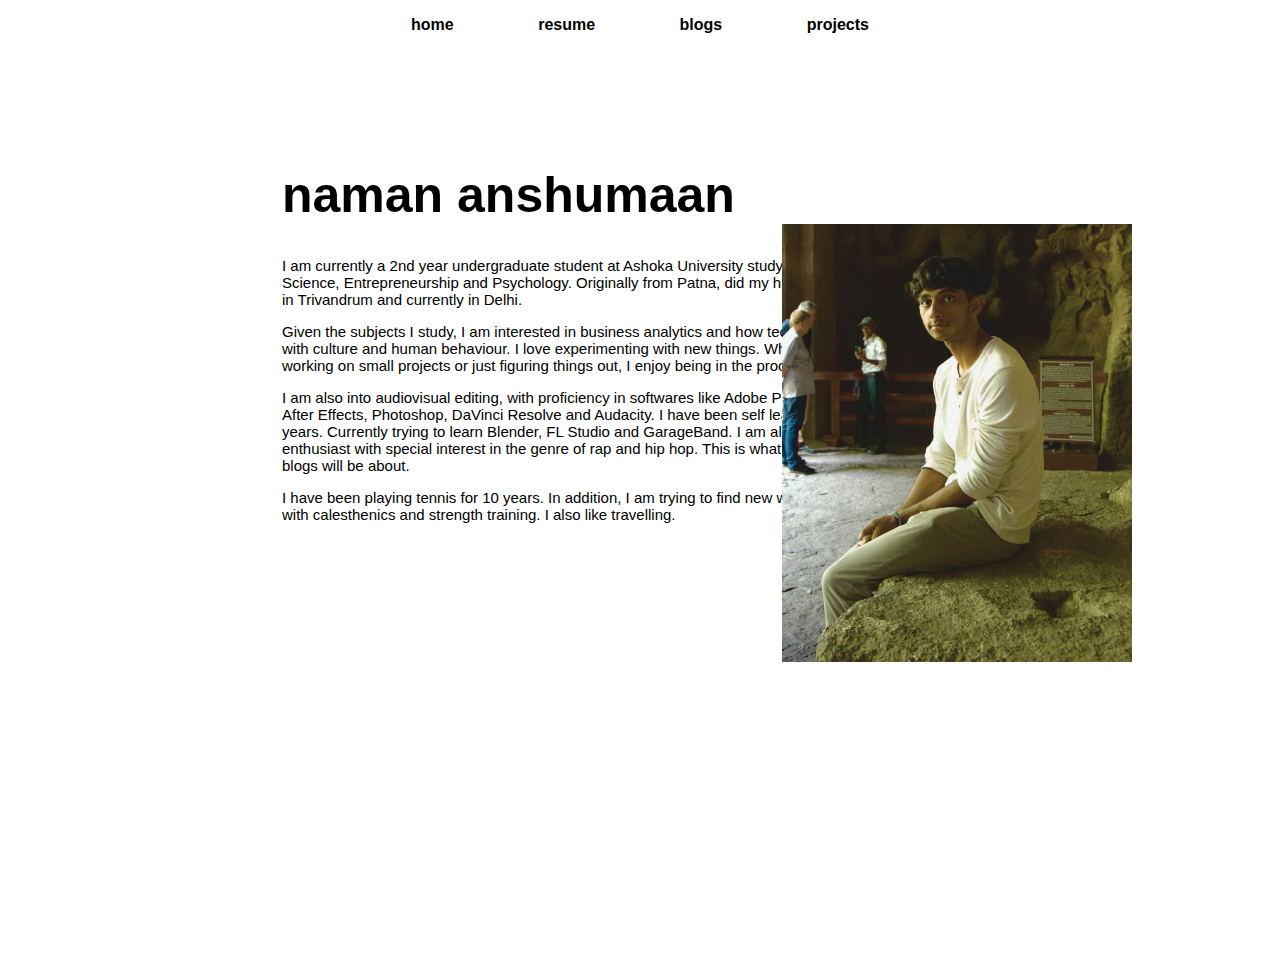
<file: index.html>
<!DOCTYPE html>
<html lang="en">
<head>
    <meta charset="UTF-8">
    <meta name="viewport" content="width=device-width, initial-scale=1.0">
    <title>Home</title>
    <link rel="stylesheet" href="style.css">
</head>
<body>
    <nav>
        <a href="index.html">home</a>
        <a href="resume.html">resume</a>
        <a href="blogs.html">blogs</a>
        <a href="projects.html">projects</a>
    </nav>
    <main>
         <div class="text-block">
            <h1>naman anshumaan</h1>
            <p>
                I am currently a 2nd year undergraduate student at Ashoka University studying Computer<br>
                Science, Entrepreneurship and Psychology. Originally from Patna, did my high schooling<br>
                in Trivandrum and currently in Delhi.<br>
            </p>

            <p>
                Given the subjects I study, I am interested in business analytics and how technology intersects<br>
                with culture and human behaviour. I love experimenting with new things. Whether it's writing blogs,<br>
                working on small projects or just figuring things out, I enjoy being in the process of learning.<br>
            </p>

            <p>
                I am also into audiovisual editing, with proficiency in softwares like Adobe Premiere Pro,<br>
                After Effects, Photoshop, DaVinci Resolve and Audacity. I have been self learning it for 7+<br>
                years. Currently trying to learn Blender, FL Studio and GarageBand. I am also a music<br>
                enthusiast with special interest in the genre of rap and hip hop. This is what most of my<br>
                blogs will be about.<br>
            </p>

            <p>
                I have been playing tennis for 10 years. In addition, I am trying to find new ways to move<br>
                with calesthenics and strength training. I also like travelling.
            </p>

        </div>
        <img src="assets/my-photo.jpg" alt="Your Photo" class="profile-photo">
    </main>
</body>
</html>
</file>
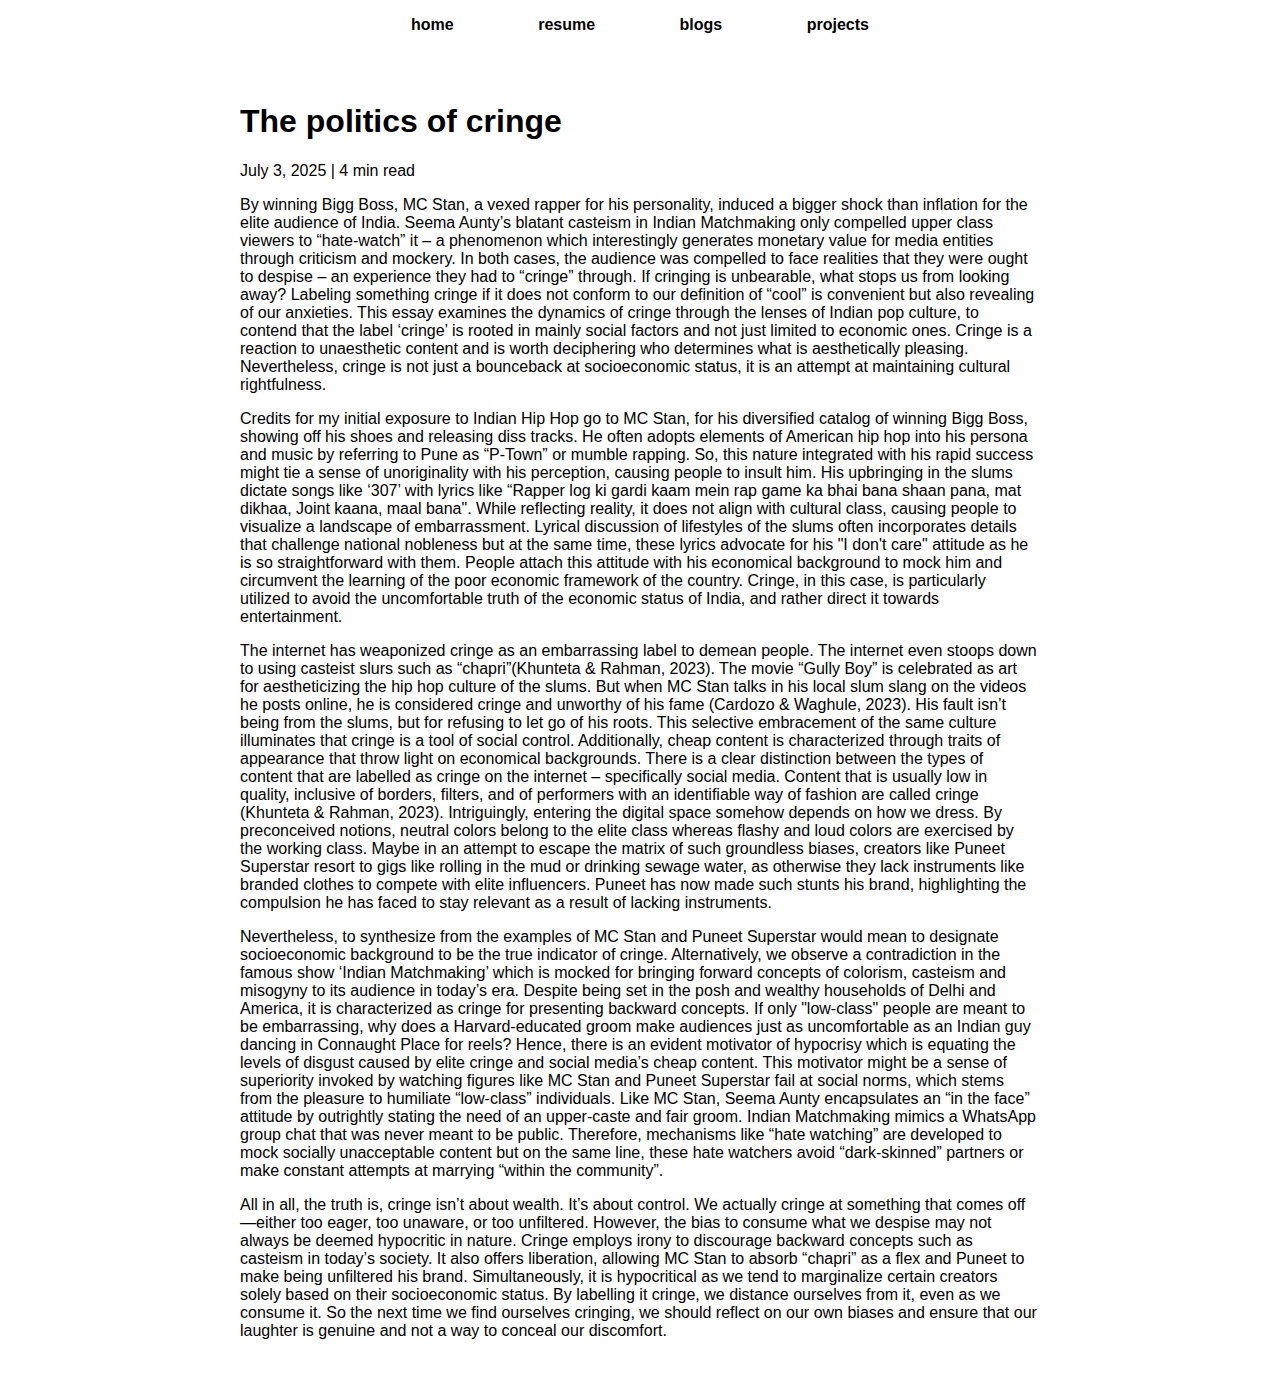
<file: blog1.html>
<!DOCTYPE html>
<html lang="en">
<head>
  <meta charset="UTF-8">
  <meta name="viewport" content="width=device-width, initial-scale=1.0">
  <title>Politics of cringe</title>
  <link rel="stylesheet" href="style.css">
</head>
<body>
  <nav>
    <a href="index.html">home</a>
    <a href="resume.html">resume</a>
    <a href="blogs.html">blogs</a>
    <a href="projects.html">projects</a>
  </nav>

  <main style="max-width: 800px; margin: auto; padding: 2em;">
    <h1>The politics of cringe</h1>
    <p class="date">July 3, 2025 | 4 min read</p>
    <p>By winning Bigg Boss, MC Stan, a vexed rapper for his personality, induced a bigger shock than inflation for the elite audience of India. Seema Aunty’s blatant casteism in Indian Matchmaking only compelled upper class viewers to “hate-watch” it – a phenomenon which interestingly generates monetary value for media entities through criticism and mockery. In both cases, the audience was compelled to face realities that they were ought to despise – an experience they had to “cringe” through. If cringing is unbearable, what stops us from looking away? Labeling something cringe if it does not conform to our definition of “cool” is convenient but also revealing of our anxieties. This essay examines the dynamics of cringe through the lenses of Indian pop culture, to contend that the label ‘cringe’ is rooted in mainly social factors and not just limited to economic ones. Cringe is a reaction to unaesthetic content and is worth deciphering who determines what is aesthetically pleasing. Nevertheless, cringe is not just a bounceback at socioeconomic status, it is an attempt at maintaining cultural rightfulness. 
    </p>
    <p>
        Credits for my initial exposure to Indian Hip Hop go to MC Stan, for his diversified catalog of winning Bigg Boss, showing off his shoes and releasing diss tracks. He often adopts elements of American hip hop into his persona and music by referring to Pune as “P-Town” or mumble rapping. So, this nature integrated with his rapid success might tie a sense of unoriginality with his perception, causing people to insult him. His upbringing in the slums dictate songs like ‘307’ with lyrics like “Rapper log ki gardi kaam mein rap game ka bhai bana shaan pana, mat dikhaa, Joint kaana, maal bana". While reflecting reality, it does not align with cultural class, causing people to visualize a landscape of embarrassment. Lyrical discussion of lifestyles of the slums often incorporates details that challenge national nobleness but at the same time, these lyrics advocate for his "I don't care" attitude as he is so straightforward with them. People attach this attitude with his economical background to mock him and circumvent the learning of the poor economic framework of the country. Cringe, in this case, is particularly utilized to avoid the uncomfortable truth of the economic status of India, and rather direct it towards entertainment. 

    </p>
    <p>
        The internet has weaponized cringe as an embarrassing label to demean people. The internet even stoops down to using casteist slurs such as “chapri”(Khunteta & Rahman, 2023). The movie “Gully Boy” is celebrated as art for aestheticizing the hip hop culture of the slums. But when MC Stan talks in his local slum slang on the videos he posts online, he is considered cringe and unworthy of his fame (Cardozo & Waghule, 2023). His fault isn’t being from the slums, but for refusing to let go of his roots. This selective embracement of the same culture illuminates that cringe is a tool of social control. Additionally, cheap content is characterized through traits of appearance that throw light on economical backgrounds. There is a clear distinction between the types of content that are labelled as cringe on the internet – specifically social media. Content that is usually low in quality, inclusive of borders, filters, and of performers with an identifiable way of fashion are called cringe (Khunteta & Rahman, 2023). Intriguingly, entering the digital space somehow depends on how we dress. By preconceived notions, neutral colors belong to the elite class whereas flashy and loud colors are exercised by the working class. Maybe in an attempt to escape the matrix of such groundless biases, creators like Puneet Superstar resort to gigs like rolling in the mud or drinking sewage water, as otherwise they lack instruments like branded clothes to compete with elite influencers. Puneet has now made such stunts his brand, highlighting the compulsion he has faced to stay relevant as a result of lacking instruments.

    </p>
    <p>
        Nevertheless, to synthesize from the examples of MC Stan and Puneet Superstar would mean to designate socioeconomic background to be the true indicator of cringe. Alternatively, we observe a contradiction in the famous show ‘Indian Matchmaking’ which is mocked for bringing forward concepts of colorism, casteism and misogyny to its audience in today’s era. Despite being set in the posh and wealthy households of Delhi and America, it is characterized as cringe for presenting backward concepts. If only "low-class" people are meant to be embarrassing, why does a Harvard-educated groom make audiences just as uncomfortable as an Indian guy dancing in Connaught Place for reels? Hence, there is an evident motivator of hypocrisy which is equating the levels of disgust caused by elite cringe and social media’s cheap content. This motivator might be a sense of superiority invoked by watching figures like MC Stan and Puneet Superstar fail at social norms, which stems from the pleasure to humiliate “low-class” individuals. Like MC Stan, Seema Aunty encapsulates an “in the face” attitude by outrightly stating the need of an upper-caste and fair groom. Indian Matchmaking mimics a WhatsApp group chat that was never meant to be public. Therefore, mechanisms like “hate watching” are developed to mock socially unacceptable content but on the same line, these hate watchers avoid “dark-skinned” partners or make constant attempts at marrying “within the community”. 

    </p>
    <p>
        All in all, the truth is, cringe isn’t about wealth. It’s about control. We actually cringe at something that comes off—either too eager, too unaware, or too unfiltered. However, the bias to consume what we despise may not always be deemed hypocritic in nature. Cringe employs irony to discourage backward concepts such as casteism in today’s society. It also offers liberation, allowing MC Stan to absorb “chapri” as a flex and Puneet to make being unfiltered his brand. Simultaneously, it is hypocritical as we tend to marginalize certain creators solely based on their socioeconomic status. By labelling it cringe, we distance ourselves from it, even as we consume it. So the next time we find ourselves cringing, we should reflect on our own biases and ensure that our laughter is genuine and not a way to conceal our discomfort.

    </p>

  </main>
</body>
</html>
</file>
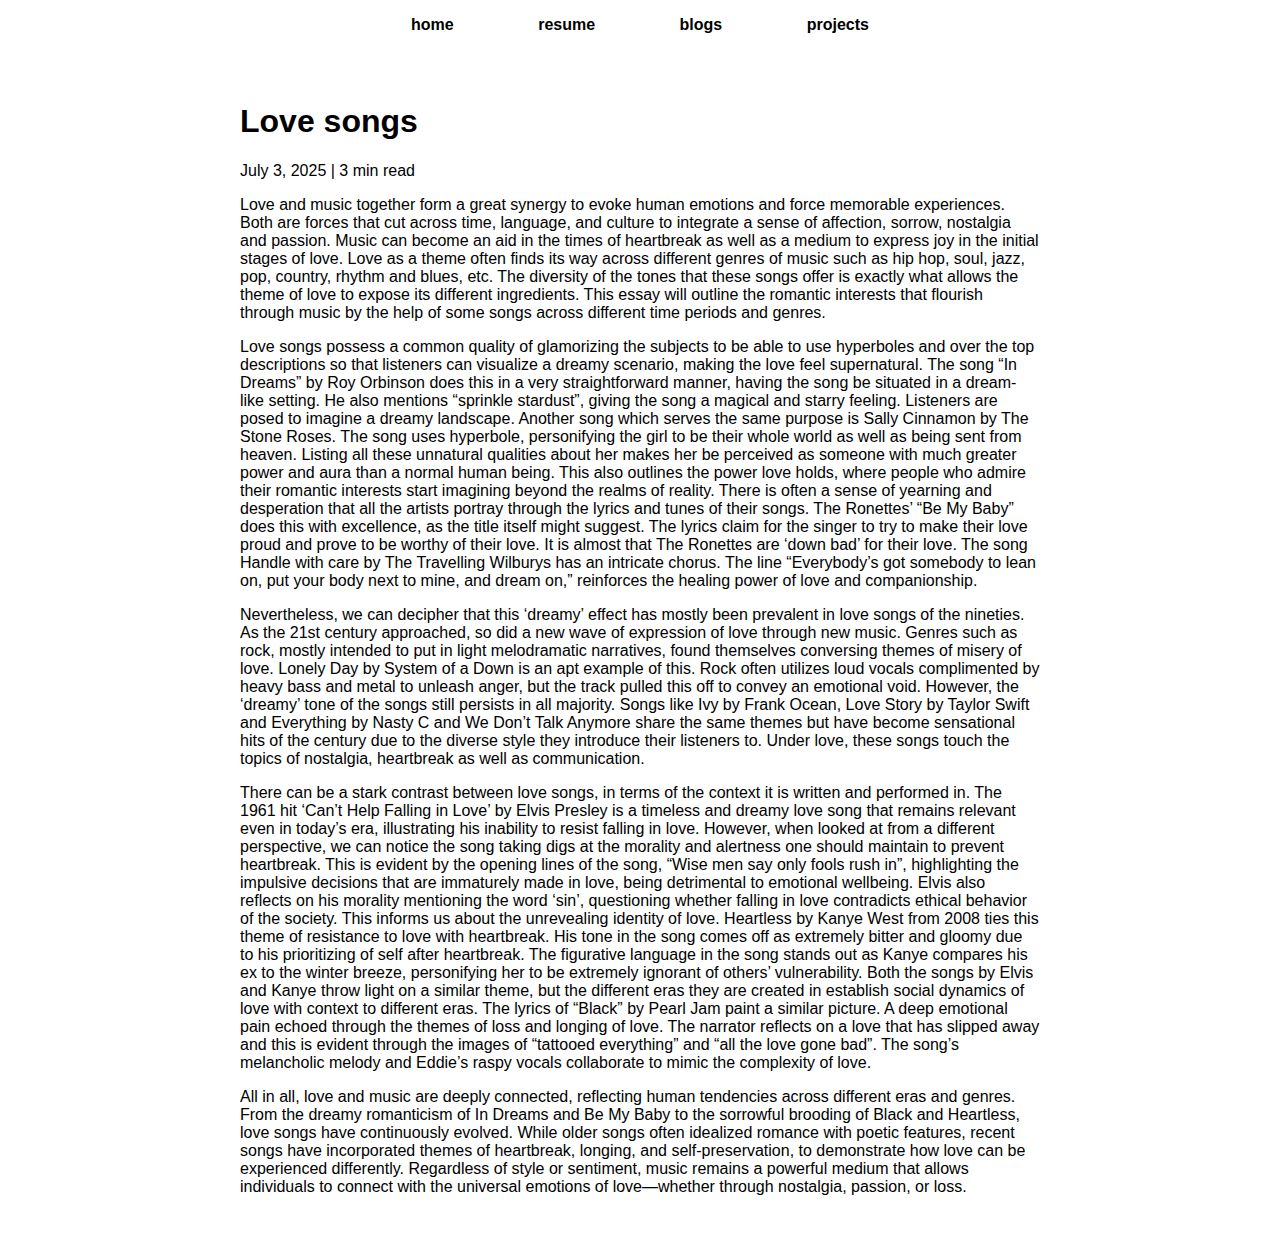
<file: blog2.html>
<!DOCTYPE html>
<html lang="en">
<head>
  <meta charset="UTF-8">
  <meta name="viewport" content="width=device-width, initial-scale=1.0">
  <title>Love songs</title>
  <link rel="stylesheet" href="style.css">
</head>
<body>
  <nav>
    <a href="index.html">home</a>
    <a href="resume.html">resume</a>
    <a href="blogs.html">blogs</a>
    <a href="projects.html">projects</a>
  </nav>

  <main style="max-width: 800px; margin: auto; padding: 2em;">
    <h1>Love songs</h1>
    <p class="date">July 3, 2025 | 3 min read</p>
    <p>
        Love and music together form a great synergy to evoke human emotions and force memorable experiences. Both are forces that cut across time, language, and culture to integrate a sense of affection, sorrow, nostalgia and passion. Music can become an aid in the times of heartbreak as well as a medium to express joy in the initial stages of love. Love as a theme often finds its way across different genres of music such as hip hop, soul, jazz, pop, country, rhythm and blues, etc. The diversity of the tones that these songs offer is exactly what allows the theme of love to expose its different ingredients. This essay will outline the romantic interests that flourish through music by the help of some songs across different time periods and genres. 

    </p>

    <p>
        Love songs possess a common quality of glamorizing the subjects to be able to use hyperboles and over the top descriptions so that listeners can visualize a dreamy scenario, making the love feel supernatural. The song “In Dreams” by Roy Orbinson does this in a very straightforward manner, having the song be situated in a dream-like setting. He also mentions “sprinkle stardust”, giving the song a magical and starry feeling. Listeners are posed to imagine a dreamy landscape. Another song which serves the same purpose is Sally Cinnamon by The Stone Roses. The song uses hyperbole, personifying the girl to be their whole world as well as being sent from heaven. Listing all these unnatural qualities about her makes her be perceived as someone with much greater power and aura than a normal human being. This also outlines the power love holds, where people who admire their romantic interests start imagining beyond the realms of reality. There is often a sense of yearning and desperation that all the artists portray through the lyrics and tunes of their songs. The Ronettes’ “Be My Baby” does this with excellence, as the title itself might suggest. The lyrics claim for the singer to try to make their love proud and prove to be worthy of their love. It is almost that The Ronettes are ‘down bad’ for their love. The song Handle with care by The Travelling Wilburys has an intricate chorus. The line “Everybody’s got somebody to lean on, put your body next to mine, and dream on,” reinforces the healing power of love and companionship.

    </p>

    <p>
        Nevertheless, we can decipher that this ‘dreamy’ effect has mostly been prevalent in love songs of the nineties. As the 21st century approached, so did a new wave of expression of love through new music. Genres such as rock, mostly intended to put in light melodramatic narratives, found themselves conversing themes of misery of love. Lonely Day by System of a Down is an apt example of this. Rock often utilizes loud vocals complimented by heavy bass and metal to unleash anger, but the track pulled this off to convey an emotional void. However, the ‘dreamy’ tone of the songs still persists in all majority. Songs like Ivy by Frank Ocean, Love Story by Taylor Swift and Everything by Nasty C and We Don’t Talk Anymore share the same themes but have become sensational hits of the century due to the diverse style they introduce their listeners to. Under love, these songs touch the topics of nostalgia, heartbreak as well as communication.

    </p>

    <p>
        There can be a stark contrast between love songs, in terms of the context it is written and performed in. The 1961 hit ‘Can’t Help Falling in Love’ by Elvis Presley is a timeless and dreamy love song that remains relevant even in today’s era, illustrating his inability to resist falling in love. However, when looked at from a different perspective, we can notice the song taking digs at the morality and alertness one should maintain to prevent heartbreak. This is evident by the opening lines of the song, “Wise men say only fools rush in”, highlighting the impulsive decisions that are immaturely made in love, being detrimental to emotional wellbeing. Elvis also reflects on his morality mentioning the word ‘sin’, questioning whether falling in love contradicts ethical behavior of the society. This informs us about the unrevealing identity of love. Heartless by Kanye West from 2008 ties this theme of resistance to love with heartbreak. His tone in the song comes off as extremely bitter and gloomy due to his prioritizing of self after heartbreak. The figurative language in the song stands out as Kanye compares his ex to the winter breeze, personifying her to be extremely ignorant of others’ vulnerability. Both the songs by Elvis and Kanye throw light on a similar theme, but the different eras they are created in establish social dynamics of love with context to different eras. The lyrics of “Black” by Pearl Jam paint a similar picture. A deep emotional pain echoed through the themes of loss and longing of love. The narrator reflects on a love that has slipped away and this is evident through the images of “tattooed everything” and “all the love gone bad”. The song’s melancholic melody and Eddie’s raspy vocals collaborate to mimic the complexity of love.

    </p>

    <p>
        All in all, love and music are deeply connected, reflecting human tendencies across different eras and genres. From the dreamy romanticism of In Dreams and Be My Baby to the sorrowful brooding of Black and Heartless, love songs have continuously evolved. While older songs often idealized romance with poetic features, recent songs have incorporated themes of heartbreak, longing, and self-preservation, to demonstrate how love can be experienced differently. Regardless of style or sentiment, music remains a powerful medium that allows individuals to connect with the universal emotions of love—whether through nostalgia, passion, or loss.

    </p>

  </main>
</body>
</html>
</file>
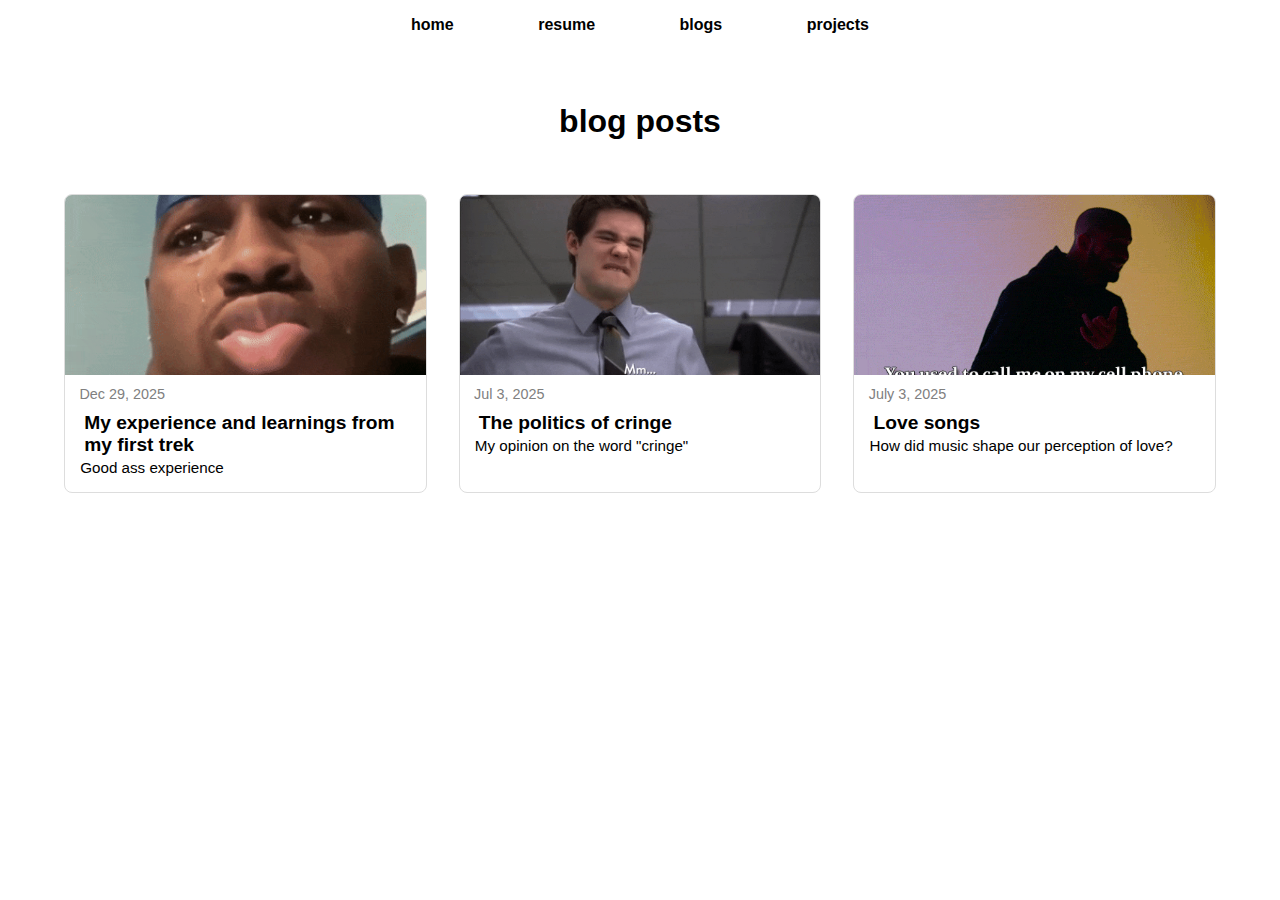
<file: blogs.html>
<!DOCTYPE html>
<html lang="en">
<head>
  <meta charset="UTF-8">
  <meta name="viewport" content="width=device-width, initial-scale=1.0">
  <title>Blogs</title>
  <link rel="stylesheet" href="style.css">
</head>
<body>
  <nav>
    <a href="index.html">home</a>
    <a href="resume.html">resume</a>
    <a href="blogs.html">blogs</a>
    <a href="projects.html">projects</a>
  </nav>

  <main>
    <h1 style="text-align:center;">blog posts</h1>
    <div class="blog-grid">

       <a href="blog3.html" class="blog-card">
        <img src="assets/blog3.gif" alt="Blog 3 Thumbnail">
        <p class="date">Dec 29, 2025</p>
        <h2>My experience and learnings from my first trek</h2>
        <p class="summary">Good ass experience</p>
      </a>

      <a href="blog1.html" class="blog-card">
        <img src="assets/blog1.gif" alt="Blog 1 Thumbnail">
        <p class="date">Jul 3, 2025</p>
        <h2>The politics of cringe</h2>
        <p class="summary">My opinion on the word "cringe"</p>
      </a>

      <a href="blog2.html" class="blog-card">
        <img src="assets/blog2.gif" alt="Blog 2 Thumbnail">
        <p class="date">July 3, 2025</p>
        <h2>Love songs</h2>
        <p class="summary">How did music shape our perception of love?</p>
      </a>

    </div>
  </main>
</body>
</html>
</file>
<file: style.css>
body {
    background-color: white;
    color: black;
    font-family: Arial, sans-serif;
    margin: 0;
    padding: 0;
}

nav {
    background-color: white;
    padding: 1em;
    text-align: center;
}

nav a {
    color: black;
    margin: 0 40px;
    text-decoration: none;
    font-weight: bold;
}

main {
    padding: 2em;
    text-align: left;
}

.blog-grid {
  display: grid;
  grid-template-columns: repeat(auto-fit, minmax(280px, 1fr));
  gap: 2em;
  padding: 2em;
}

.blog-card {
  text-decoration: none;
  color: black;
  border: 1px solid #ddd;
  border-radius: 8px;
  overflow: hidden;
  background-color: white;
  transition: transform 0.2s ease;
}

.blog-card:hover {
  transform: translateY(-5px);
  box-shadow: 0 4px 10px rgba(0, 0, 0, 0.1);
}

.blog-card img {
  width: 100%;
  height: 180px;
  object-fit: cover;
}

.blog-card .date {
  font-size: 0.9em;
  color: gray;
  margin: 0.5em 1em 0 1em;
}

.blog-card h2 {
  font-size: 1.2em;
  margin: 0.5em 1em 0.2em 1em;
}

.blog-card .summary {
  font-size: 0.95em;
  margin: 0 1em 1em 1em;
}

.text-block {
    font-size: 15px;
    position: relative;
    top: 50px;       /* move down */
    left: 250px;     /* move to the left */
    text-align: left;
}

.text-block h1 {
    font-size: 50px; /* You can adjust this value */
}

.profile-photo {
    width: 350px;
    float: right;              /* Keep it on the right side */
    position: relative;        /* Allows manual offset */
    top: -280px;                 /* Moves photo down */
    right: 100px;               /* Moves photo left */
    margin: 1em;
    border: none;
}

/* Responsive tweak */
@media (max-width: 600px) {
    .profile-photo {
        width: 100%;
        max-width: 300px;
    }
}
</file>
